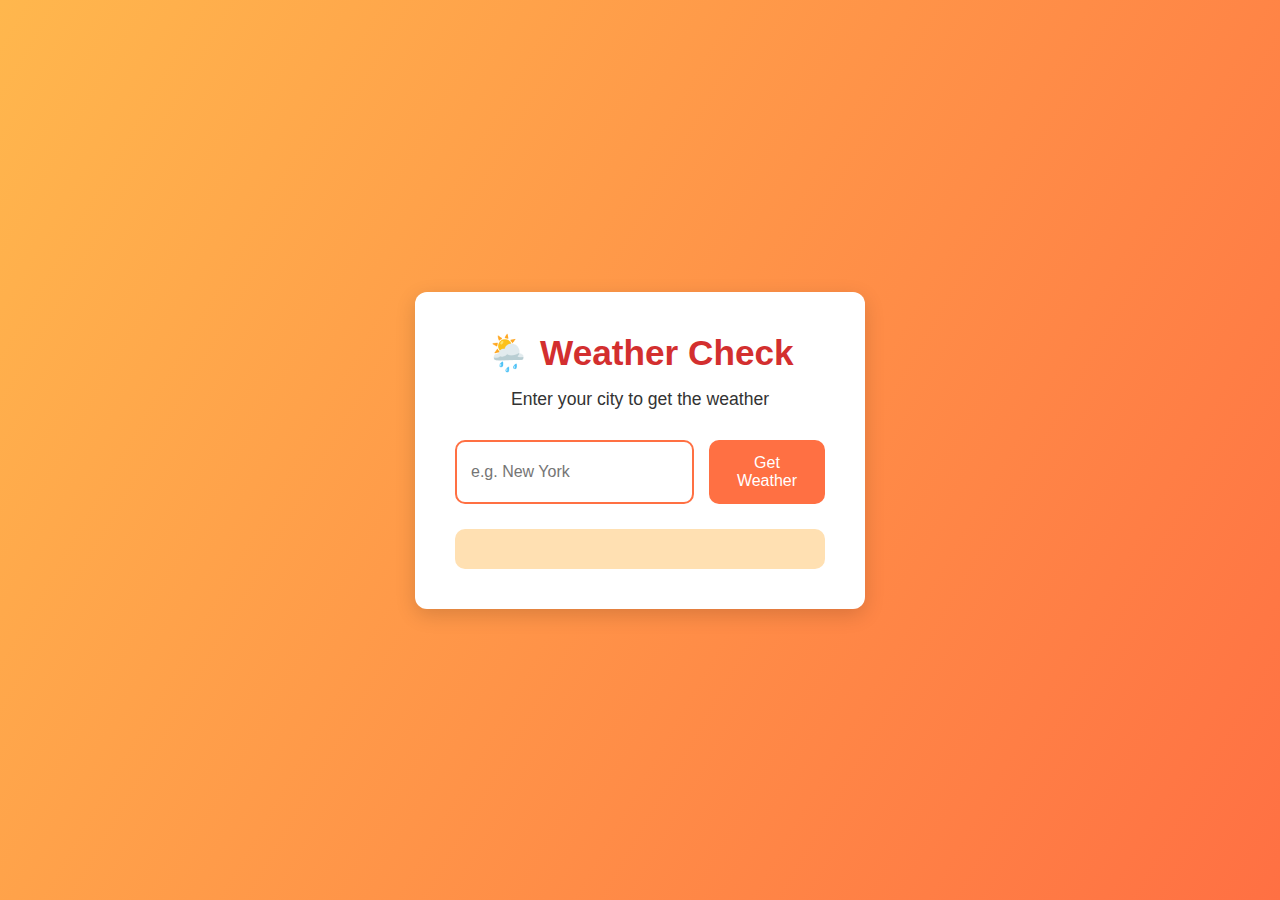
<file: Task 11/index.html>
<!DOCTYPE html>
<html lang="en">
<head>
    <meta charset="UTF-8" />
    <meta name="viewport" content="width=device-width, initial-scale=1.0" />
    <title>Weather App</title>
    <link rel="stylesheet" href="style.css" />
</head>
<body>
    <div class="wrapper">
        <div class="weather-card">
            <h1>🌦️ Weather Check</h1>
            <p class="subtitle">Enter your city to get the weather</p>
            <div class="input-group">
                <input type="text" id="cityInput" placeholder="e.g. New York" />
                <button id="getWeatherBtn">Get Weather</button>
            </div>
            <div id="result" class="result-box"></div>
        </div>
    </div>
    <script src="script.js"></script>
</body>
</html>
</file>
<file: Task 11/style.css>
/* Reset and Base Styles */
* {
    margin: 0;
    padding: 0;
    box-sizing: border-box;
}

body {
    font-family: 'Arial', sans-serif;
    background: linear-gradient(120deg, #ffb74d, #ff7043);
    height: 100vh;
    display: flex;
    align-items: center;
    justify-content: center;
    overflow: hidden;
}

/* Wrapper Styling */
.wrapper {
    width: 100%;
    padding: 20px;
}

/* Weather Card Styling */
.weather-card {
    background: #ffffff;
    padding: 40px;
    border-radius: 12px;
    width: 100%;
    max-width: 450px;
    margin: auto;
    box-shadow: 0 6px 20px rgba(0, 0, 0, 0.15);
    text-align: center;
    transition: transform 0.3s ease, box-shadow 0.3s ease;
}

.weather-card:hover {
    transform: translateY(-10px);
    box-shadow: 0 10px 30px rgba(0, 0, 0, 0.2);
}

/* Typography */
h1 {
    color: #d32f2f;
    font-size: 2.2rem;
    margin-bottom: 15px;
}

.subtitle {
    color: #333;
    font-size: 1.1rem;
    margin-bottom: 30px;
}

/* Input Group */
.input-group {
    display: flex;
    gap: 15px;
    justify-content: center;
    margin-bottom: 20px;
}

input[type="text"] {
    flex: 1;
    padding: 14px;
    font-size: 16px;
    border: 2px solid #ff7043;
    border-radius: 10px;
    outline: none;
    transition: border 0.3s ease, box-shadow 0.3s ease;
}

input[type="text"]:focus {
    border-color: #d32f2f;
    box-shadow: 0 0 5px rgba(211, 47, 47, 0.5);
}

button {
    padding: 14px 22px;
    background: #ff7043;
    color: white;
    border: none;
    border-radius: 10px;
    font-size: 16px;
    cursor: pointer;
    transition: background 0.3s ease, transform 0.2s ease;
}

button:hover {
    background: #d32f2f;
    transform: scale(1.05);
}

/* Result Box */
.result-box {
    margin-top: 25px;
    background: #ffe0b2;
    padding: 20px;
    border-radius: 10px;
    color: #d32f2f;
    font-size: 1.1rem;
    line-height: 1.6;
}
</file>
